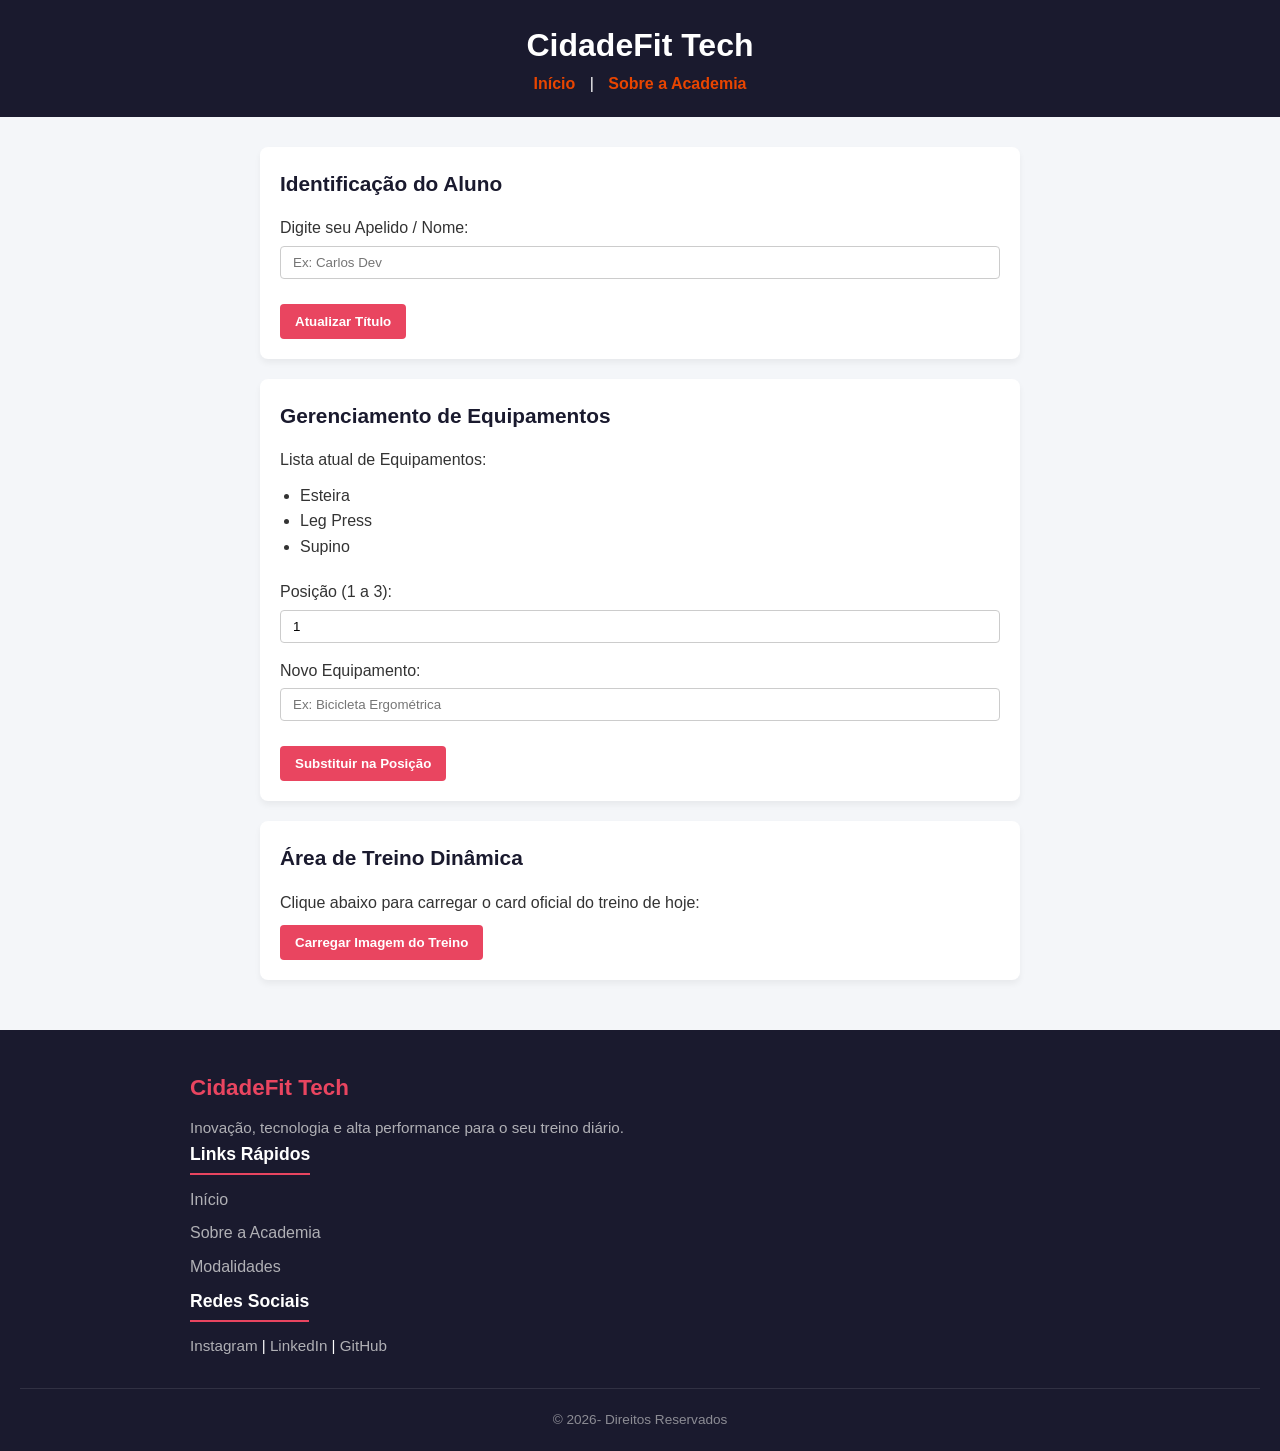
<file: index.html>
<!DOCTYPE html>
<html lang="pt-br">
<head>
    <meta charset="UTF-8">
    <meta name="viewport" content="width=device-width, initial-scale=1.0">
    <link rel="stylesheet" href="./src/css/estilo.css">
    <title>Projeto</title>
</head>
<body>

    <header class="header">
        <h1 id="titulo">CidadeFit Tech</h1>
        <nav>
            <a href="index.html">Início</a> | 
            <a href="./src/pages/sobre.html">Sobre a Academia</a>
        </nav>
    </header>

    <main class="container">

        <section class="card">
            <h2>Identificação do Aluno</h2> 
            <label for="nome">Digite seu Apelido / Nome:</label>
            <input type="text" id="usuario_nome" placeholder="Ex: Carlos Dev">
            <button onclick="mudar()">Atualizar Título</button>
        </section>


        <section class="card" id="modalidades">
            <h2>Gerenciamento de Equipamentos</h2>
            <p>Lista atual de Equipamentos:</p>
            <ul>
               
                <li class="equipamento">Esteira</li>
                <li class="equipamento">Leg Press</li>
                <li class="equipamento">Supino</li>
            </ul>

            <div class="form-grupo">
                <label for="posicao">Posição (1 a 3):</label>
                <input type="number" id="posicao" min="1" max="3" value="1">
                <label for="novo">Novo Equipamento:</label>
                <input type="text" id="novo" placeholder="Ex: Bicicleta Ergométrica">
                <button onclick="inserir()">Substituir na Posição</button>
            </div>
        </section>

        <section class="card">
            <h2>Área de Treino Dinâmica</h2>
            <p>Clique abaixo para carregar o card oficial do treino de hoje:</p>
            <button id="btnImagem">Carregar Imagem do Treino</button>
            <div id="containerImagem"></div>
        </section>
    </main>
    
    <footer class="footer">
        <div class="footer-content">
            <div class="footer-section">
                <h3>CidadeFit Tech</h3>
                <p>Inovação, tecnologia e alta performance para o seu treino diário.</p>
            </div>
            
            <div class="footer-section">
                <h4>Links Rápidos</h4>
                <ul>
                  
                    <li><a href="index.html">Início</a></li>
                    <li><a href="./src/pages/sobre.html">Sobre a Academia</a></li>
                    <li><a href="#modalidades">Modalidades</a></li>
                </ul>
            </div>

            <div class="footer-section">
                <h4>Redes Sociais</h4>
                <div class="social-links">
                    <a href="#" target="_blank">Instagram</a> | 
                    <a href="#" target="_blank">LinkedIn</a> | 
                    <a href="#" target="_blank">GitHub</a>
                </div>
            </div>
        </div>
        
        <div class="footer-bottom">
            <p>&copy; 2026- Direitos Reservados </p>
        </div>
    </footer>


    <script src="./src/js/script.js"></script>
</body>
</html>
</file>
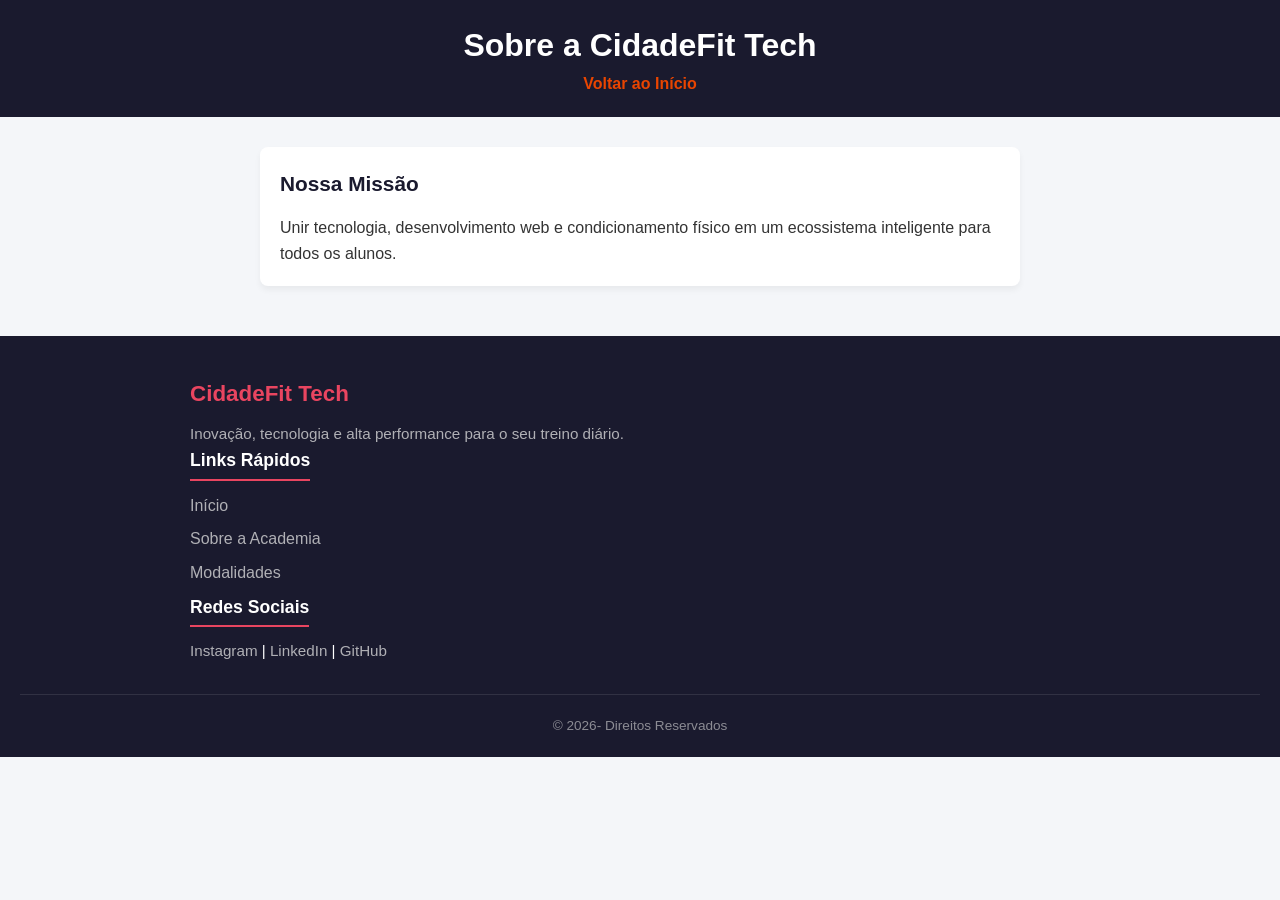
<file: src/pages/sobre.html>
<!DOCTYPE html>
<html lang="pt-br">
<head>
    <meta charset="UTF-8">
    <meta name="viewport" content="width=device-width, initial-scale=1.0">
    <link rel="stylesheet" href="../css/estilo.css">
    <title>Sobre</title>
</head>
<body>

    <header class="header">
        <h1>Sobre a CidadeFit Tech</h1>
        <nav>
            <a href="../../index.html">Voltar ao Início</a>
        </nav>
    </header>

    <main class="container">
        <section class="card">
            <h2>Nossa Missão</h2>
            <p>Unir tecnologia, desenvolvimento web e condicionamento físico em um ecossistema inteligente para todos os alunos.</p>
        </section>
    </main>
        <footer class="footer">
        <div class="footer-content">
            <div class="footer-section">
                <h3>CidadeFit Tech</h3>
                <p>Inovação, tecnologia e alta performance para o seu treino diário.</p>
            </div>
            
            <div class="footer-section">
                <h4>Links Rápidos</h4>
                <ul>
                    <li><a href="../../index.html">Início</a></li>
                    <li><a href="./sobre.html">Sobre a Academia</a></li>
                    <li><a href="../../index.html#modalidades">Modalidades</a></li>
                </ul>
            </div>

            <div class="footer-section">
                <h4>Redes Sociais</h4>
                <div class="social-links">
                    <a href="#" target="_blank">Instagram</a> | 
                    <a href="#" target="_blank">LinkedIn</a> | 
                    <a href="#" target="_blank">GitHub</a>
                </div>
            </div>
        </div>
        
        <div class="footer-bottom">
            <p>&copy; 2026- Direitos Reservados </p>
        </div>
    </footer>
    

    <script src="../js/script.js"></script>
</body>
</html>
</file>
<file: src/css/estilo.css>
* {
    margin: 0;
    padding: 0;
    box-sizing: border-box;
    font-family: 'Segoe UI', Tahoma, Geneva, Verdana, sans-serif;
}

body {
    background-color: #f4f6f9;
    color: #333;
    line-height: 1.6
}

.header {
    background-color: #1a1a2e;
    color: #fff;
    padding: 20px;
    text-align: center;
}

.header nav a {
    color: #e94500;
    text-decoration: none;
    margin: 0 10px;
    font-weight: bold;
}

.header nav a:hover {
    text-decoration: underline;
}

.container {
    max-width: 800px;
    margin: 30px auto;
    padding: 0 20px;
}

.card {
    background: #ffffff;
    padding: 20px;
    margin-bottom: 20px;
    border-radius: 8px;
    box-shadow: 0 4px 6px rgba(0, 0, 0, 0.05);
}

.card h2 {
    margin-bottom: 15px;
    color: #1a1a2e;
    font-size: 1.3rem;
}

input[type="text"],
input[type="number"] {
    padding: 8px 12px;
    margin: 5px 0 15px 0;
    border: 1px solid #ccc;
    border-radius: 4px;
    width: 100%;
}

button {
    background-color: #e94560;
    color: white;
    border: none;
    padding: 10px 15px;
    border-radius: 4px;
    cursor: pointer;
    font-weight: bold;
    display: inline-block;
    margin-top: 10px;
}

button:hover {
    background-color: #d1344e;
}

ul {
    margin: 10px 0 20px 20px;
}

.footer {
    background-color: #1a1a2e;
    color: #ffffff;
    padding: 40px 20px 20px 20px;
    margin-top: 50px;
}

.footer-content {
    max-width: 900px;
    margin: 0 auto;
    grid-template-columns: (auto-fit, minmax(250, 1fr));
    gap: 30px;
    margin-bottom: 30px;
}

.footer-section h3 {
    color: #e94560;
    margin-bottom: 10px;
    font-size: 1.4rem;
}

.footer-section h4 {
    color: #ffffff;
    margin-bottom: 12px;
    font-size: 1.1rem;
    border-bottom: 2px solid #e94560;
    display: inline-block;
    padding-bottom: 4px;
}

.footer-section p {
    color: #b0b0b5;
    font-size: 0.95rem;
}

.footer-section ul {
    list-style: none;
    margin: 0;
    padding: 0;
}

.footer-section ul li {
    margin-bottom: 8px;
}

.footer-section ul li a,
.social-links a {
    color: #b0b0b5;
    text-decoration: none;
    transition: color 0.2s ease;
}

.footer-section ul li a:hover,
.social-links a:hover {
    color: #e94560;
}

.social-links {
    font-size: 0.95rem;
}

.footer-bottom {
    text-align: center;
    border-top: 1px solid rgba(255, 255, 255, 0.1);
    padding-top: 20px;
    font-size: 0.85rem;
    color: #8c8c94;
}
</file>
